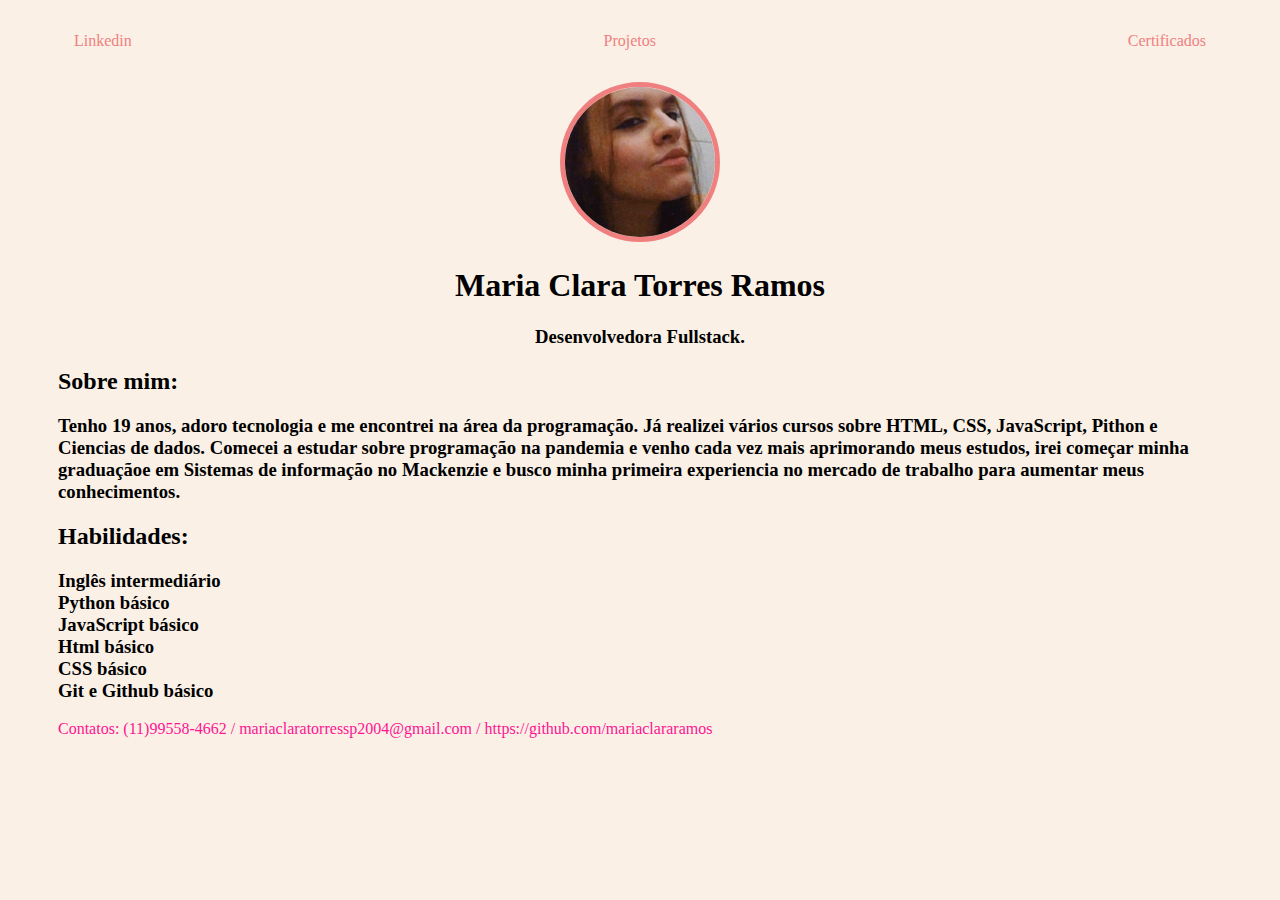
<file: index.html>
<!DOCTYPE html>
<html lang="pt-br">
<head>
    <meta charset="UTF-8">
    <meta http-equiv="X-UA-Compatible" content="IE=edge">
    <meta name="viewport" content="width=device-width, initial-scale=1.0">
    <title>Portifólio </title>
    <link rel="stylesheet" href="index.css">
</head>
<body>
    <div class="lab">
        <nav>
            <ul>
                <li>
                    <a href="https://www.linkedin.com/in/maria-clara-torres-ramos-a3800a230/">Linkedin</a>
                </li>
                <li>
                    <a href="projetos.html">Projetos</a>
                </li>
                <li>
                    <a href="Certificados.html">Certificados</a>
                </li>
            
            </ul>
        </nav>
    <header>
        <div class="center">
        <img src="eu.jpg" id="eu"></img>
        </div>

    <div class="cont" id="name">
        <h1>Maria Clara Torres Ramos</h1> 
        <h3> Desenvolvedora Fullstack.</h3>
       
     </div>
    </header>
     <div class="cont" id="sobre">
        <h2>Sobre mim: </h2>
        <div class="cont" id="umnove"></div>
        <h3> Tenho 19 anos, adoro tecnologia e me encontrei na área da programação. Já realizei vários cursos sobre HTML, CSS, JavaScript, Pithon e Ciencias de dados.
         Comecei a estudar sobre programação na pandemia e venho cada vez mais aprimorando meus estudos,
        irei começar minha graduaçãoe em Sistemas de informação no Mackenzie e busco
        minha primeira experiencia no mercado de trabalho para aumentar meus conhecimentos.<br></h3>
     </div>
    
     <div class="cont" id="hab">
        <h2>Habilidades: </h2> 
        <h3>Inglês intermediário <br> Python básico <br> JavaScript básico <br> Html básico <br> CSS básico <br> Git e Github básico </h3>

     </div>

     <div>
     <footer> Contatos: (11)99558-4662 / mariaclaratorressp2004@gmail.com / https://github.com/mariaclararamos  </footer>
    </div>
    </div>

   
    
</body>
</html>
</file>
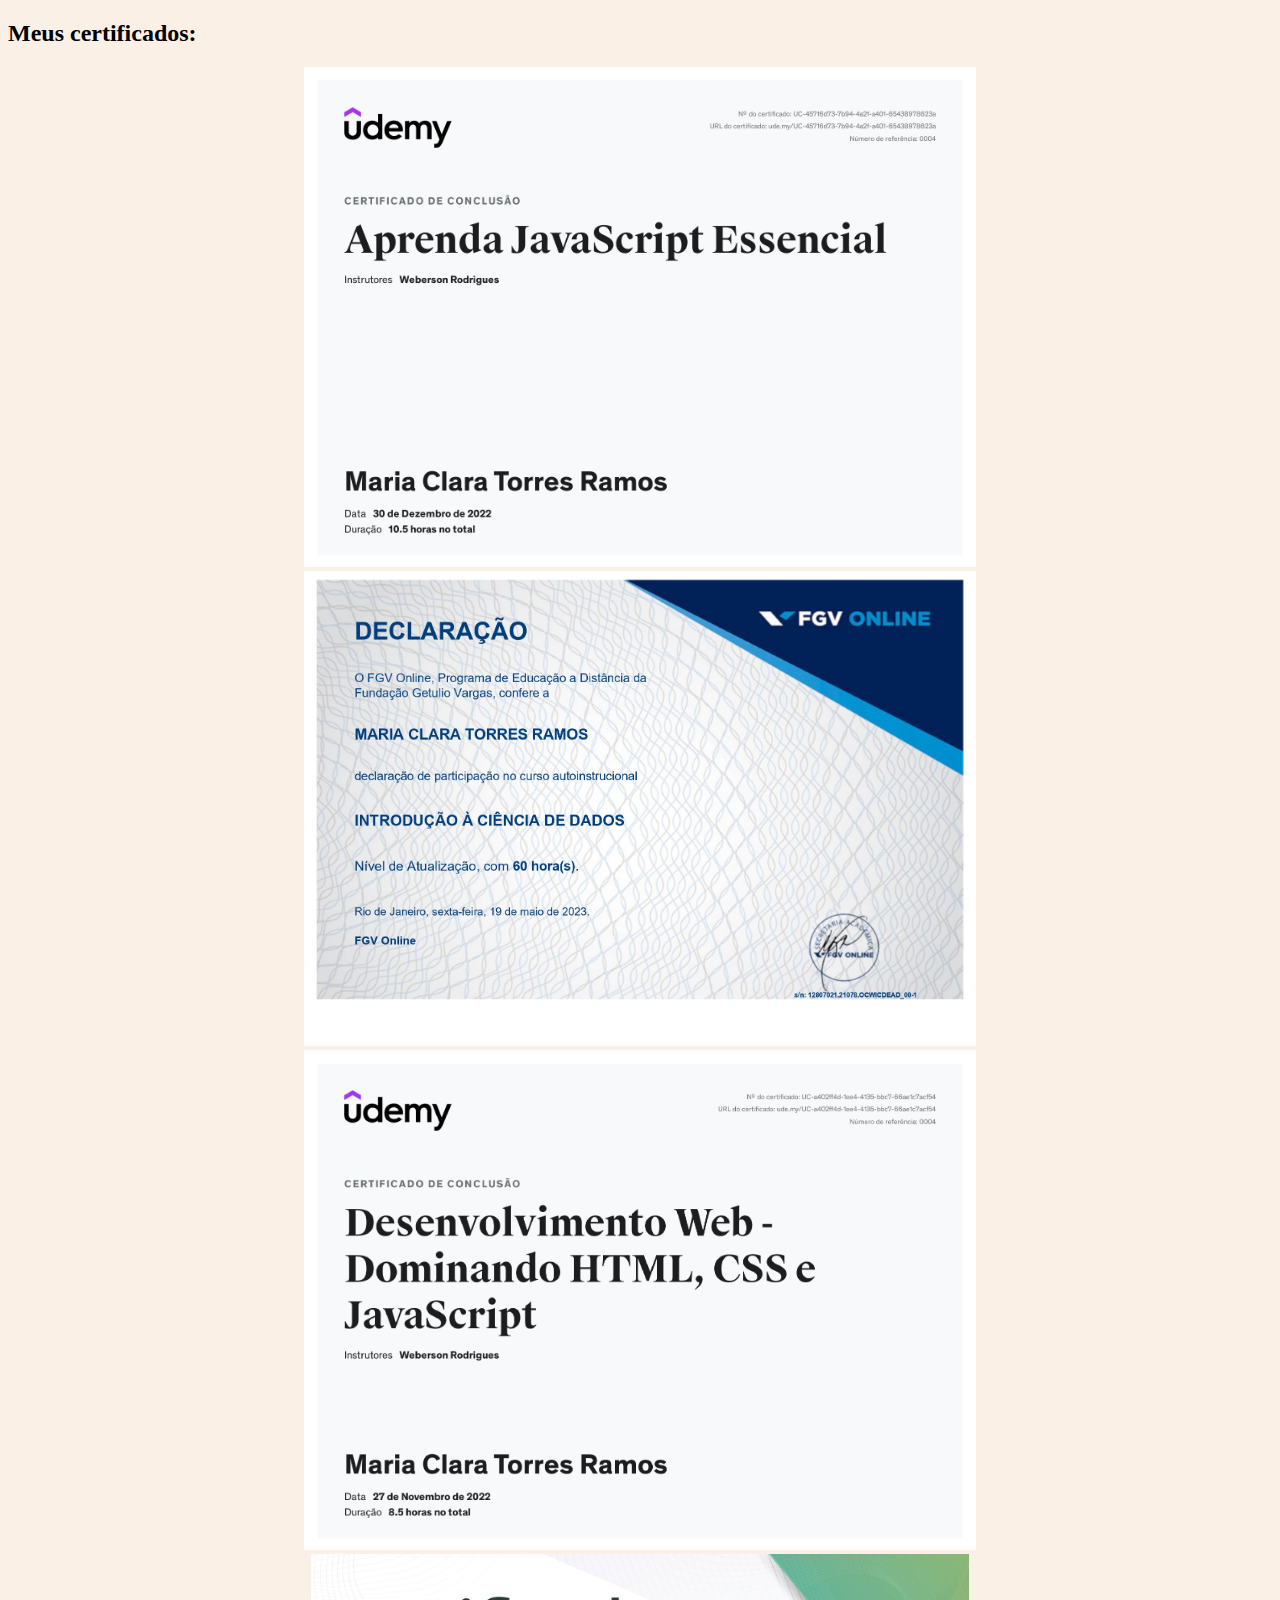
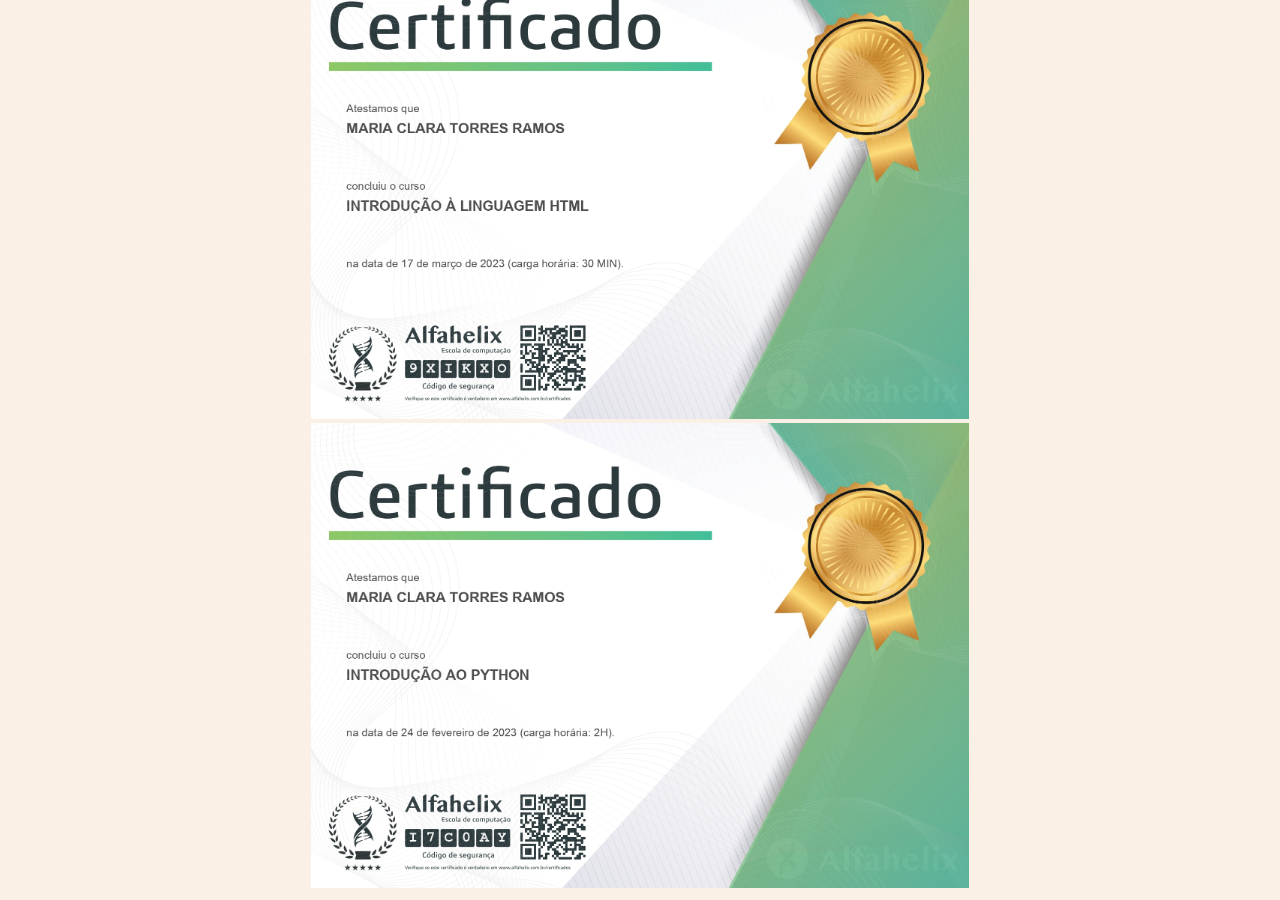
<file: Certificados.html>
<!DOCTYPE html>
<html lang="pt-br">
<head>
<meta charset="UTF-8">
    <meta http-equiv="X-UA-Compatible" content="IE=edge">
    <meta name="viewport" content="width=device-width, initial-scale=1.0">
    <title>Certificados </title>
    <link rel="stylesheet" href="index.css">
</head>
    <body>
        
</div>
<div classe="im" id = "imagem"> 
   <h2>Meus certificados:</h2>
</div>
<div class="center">
<img src="java.jpg" class="test">
<br>
<img src="fgv_page-0001.jpg" class="test1">
<br>
<img src="desen.jpg" class="test">
<br>
<img src="certhtml.jpg" class="test2">
<br>
<img src="certpi.jpg" class="test2">

</div>
    </body>
</file>
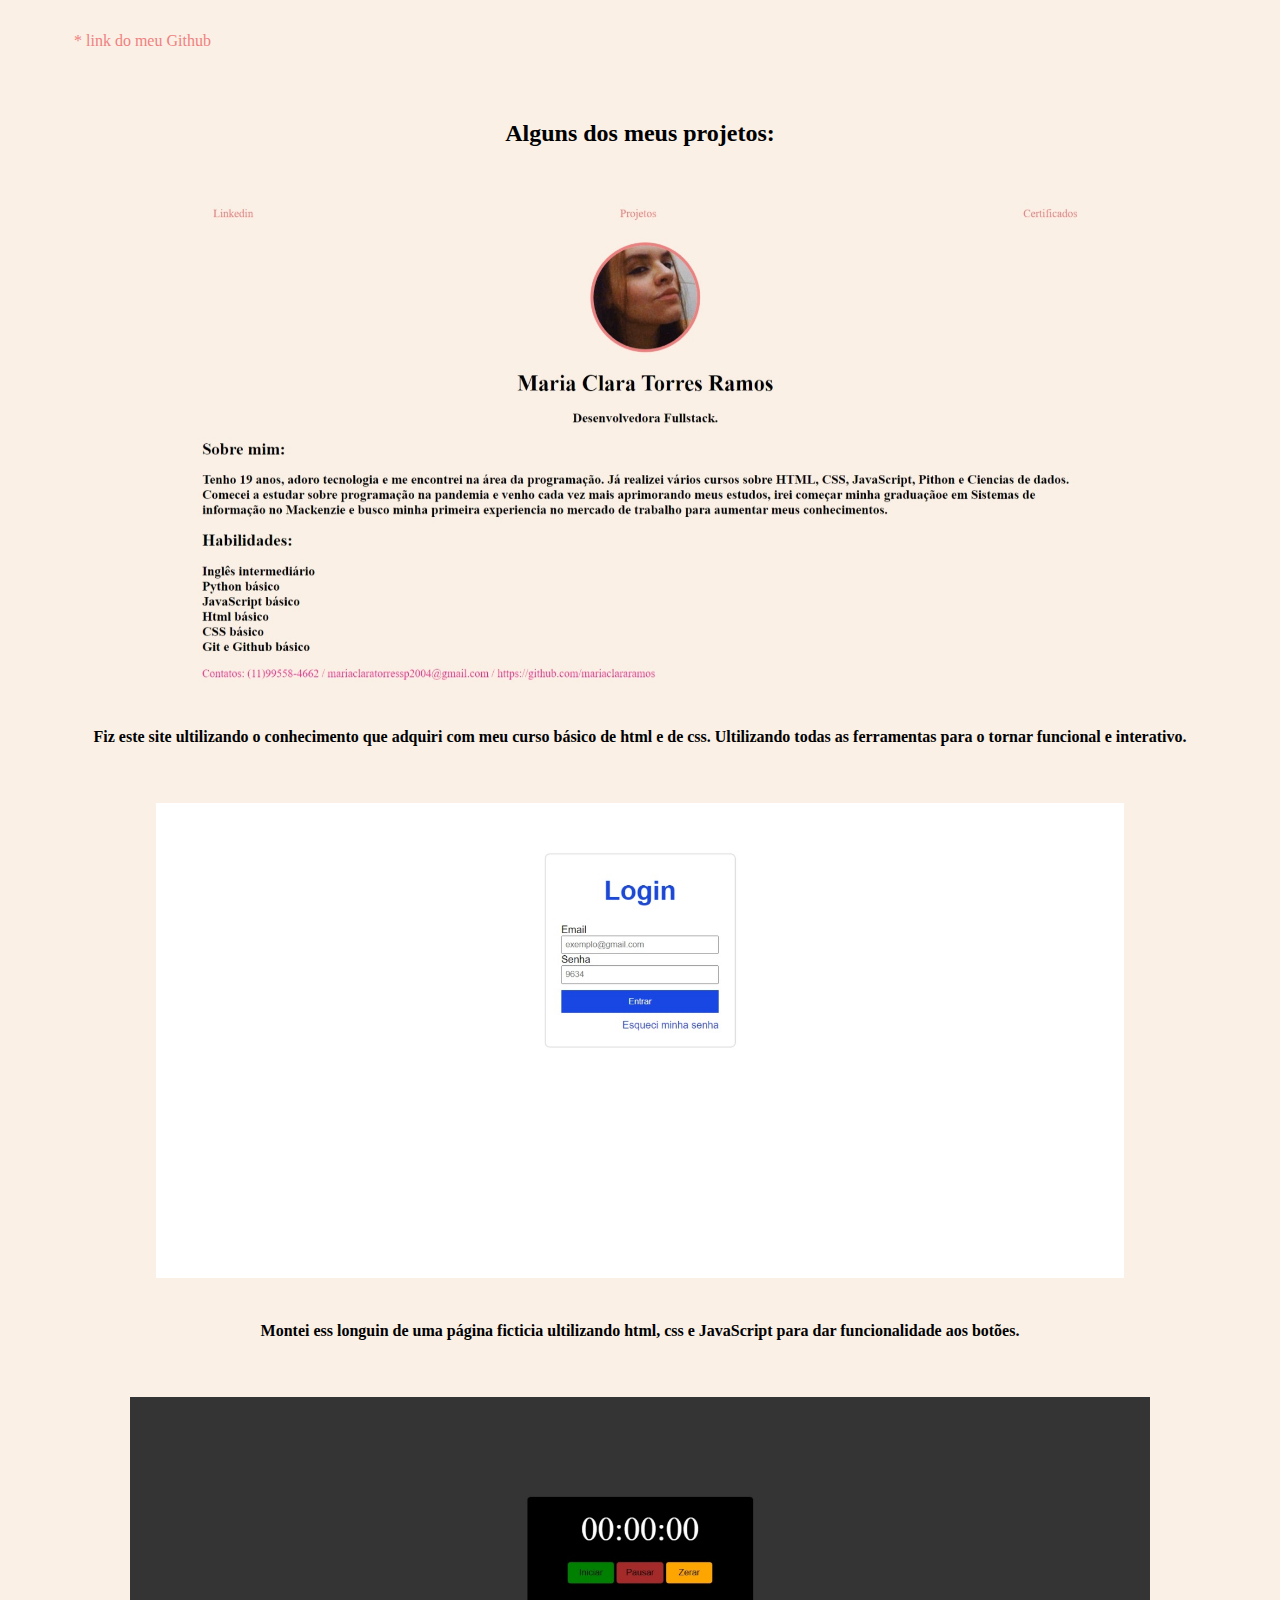
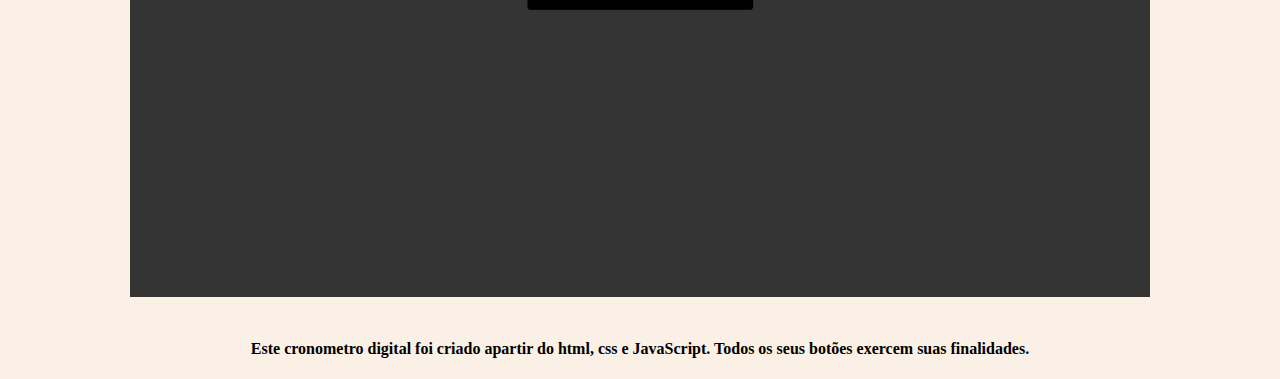
<file: projetos.html>
<!DOCTYPE html>
<html lang="en">
<head>
    <meta charset="UTF-8">
    <meta name="viewport" content="width=device-width, initial-scale=1.0">
    <title>Projetos</title>
    <link rel="stylesheet" href="index.css">
</head>
<body>
    <div class="lab">
        <nav>
            <ul>
                <li>
                    <a href="https://github.com/mariaclararamos">* link do meu Github</a>
                </li>
            </ul>
        </nav>
    
    </div>
    
    
        <br>
        <div class="center">
        <h2> Alguns dos meus projetos:</h2>
    
        <br>
            <img src="port.jpg" class="test">
            <br>
            <br>
            <h4>Fiz este site ultilizando o conhecimento que adquiri com meu curso básico de html e de css. Ultilizando todas as ferramentas para o tornar funcional e interativo.</h4>
            <br>
            <br>
            <img src="login.jpeg" class="test1">
            <br>
            <br>
            <h4>Montei ess longuin de uma página ficticia ultilizando html, css e JavaScript para dar funcionalidade aos botões.</h4>
            <br>
            <br>
            <img src="crono.jpg" class="test">
            <br>
            <br>
            <h4>Este cronometro digital foi criado apartir do html, css e JavaScript. Todos os seus botões exercem suas finalidades.</h4>
            
        </div>

    
    
    </div>
    

</body>
</html>
</file>
<file: index.css>
body{
    background-color: linen;
    
}

#name{
    color: black;
    text-align: center;
    
}

#sobre{
    color: black;
    text-align: left;
}

#umnove{
    color: black;
    text-align: left;
}

#hab{
    color: black;
}

.test{
    height: 500px;
    text-align: center;
    
    
}

.test1{
    height: 475px;
}

.test2{
    height: 465px;
   
}

.lab{
    padding: 0px 50px;
    color: deeppink;
    
}

ul{
    display: flex;
    justify-content: space-between;
    list-style-type: none;
    padding: 16px;

}

a{
    color: lightcoral;
    text-decoration: none;
}

#eu{
    width: 150px;
    height: 150px;
    border-radius: 50%;
    border: 5px solid lightcoral;
    
}

.center{
    text-align: center;
}
</file>
